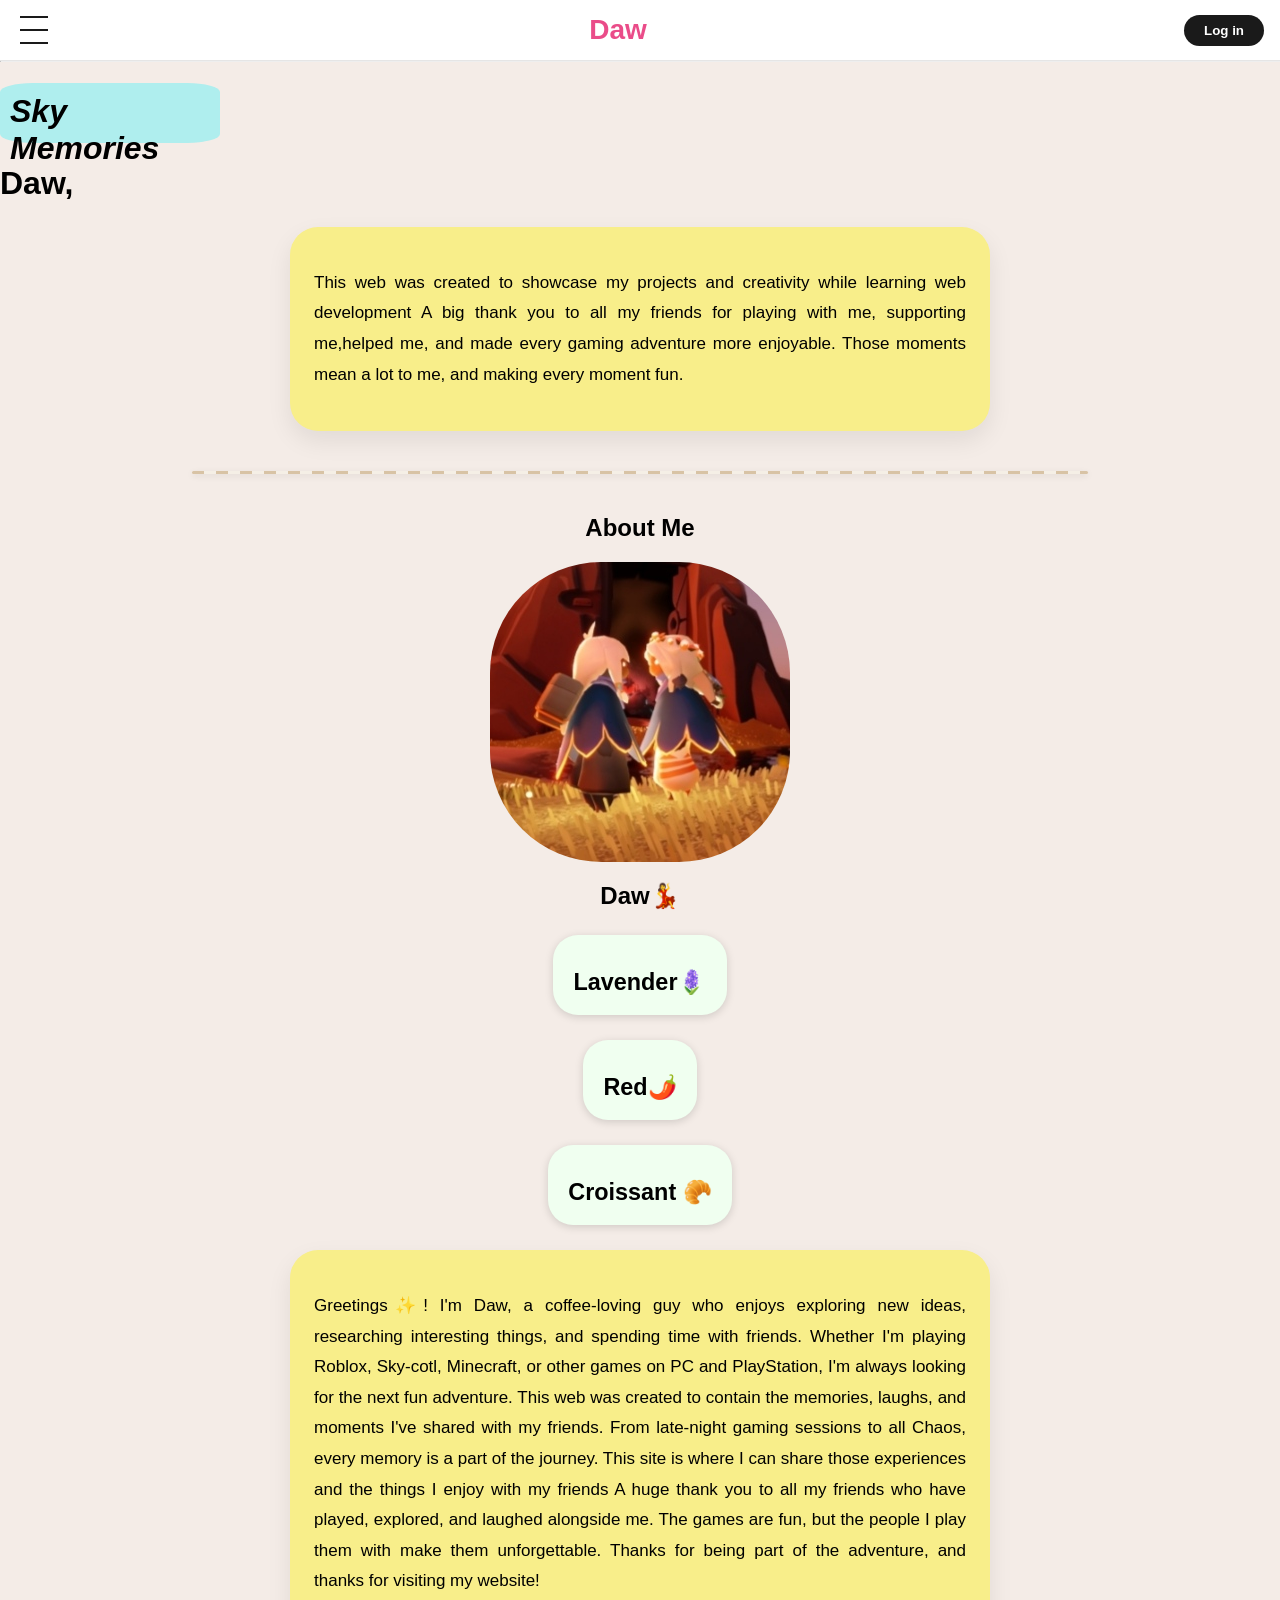
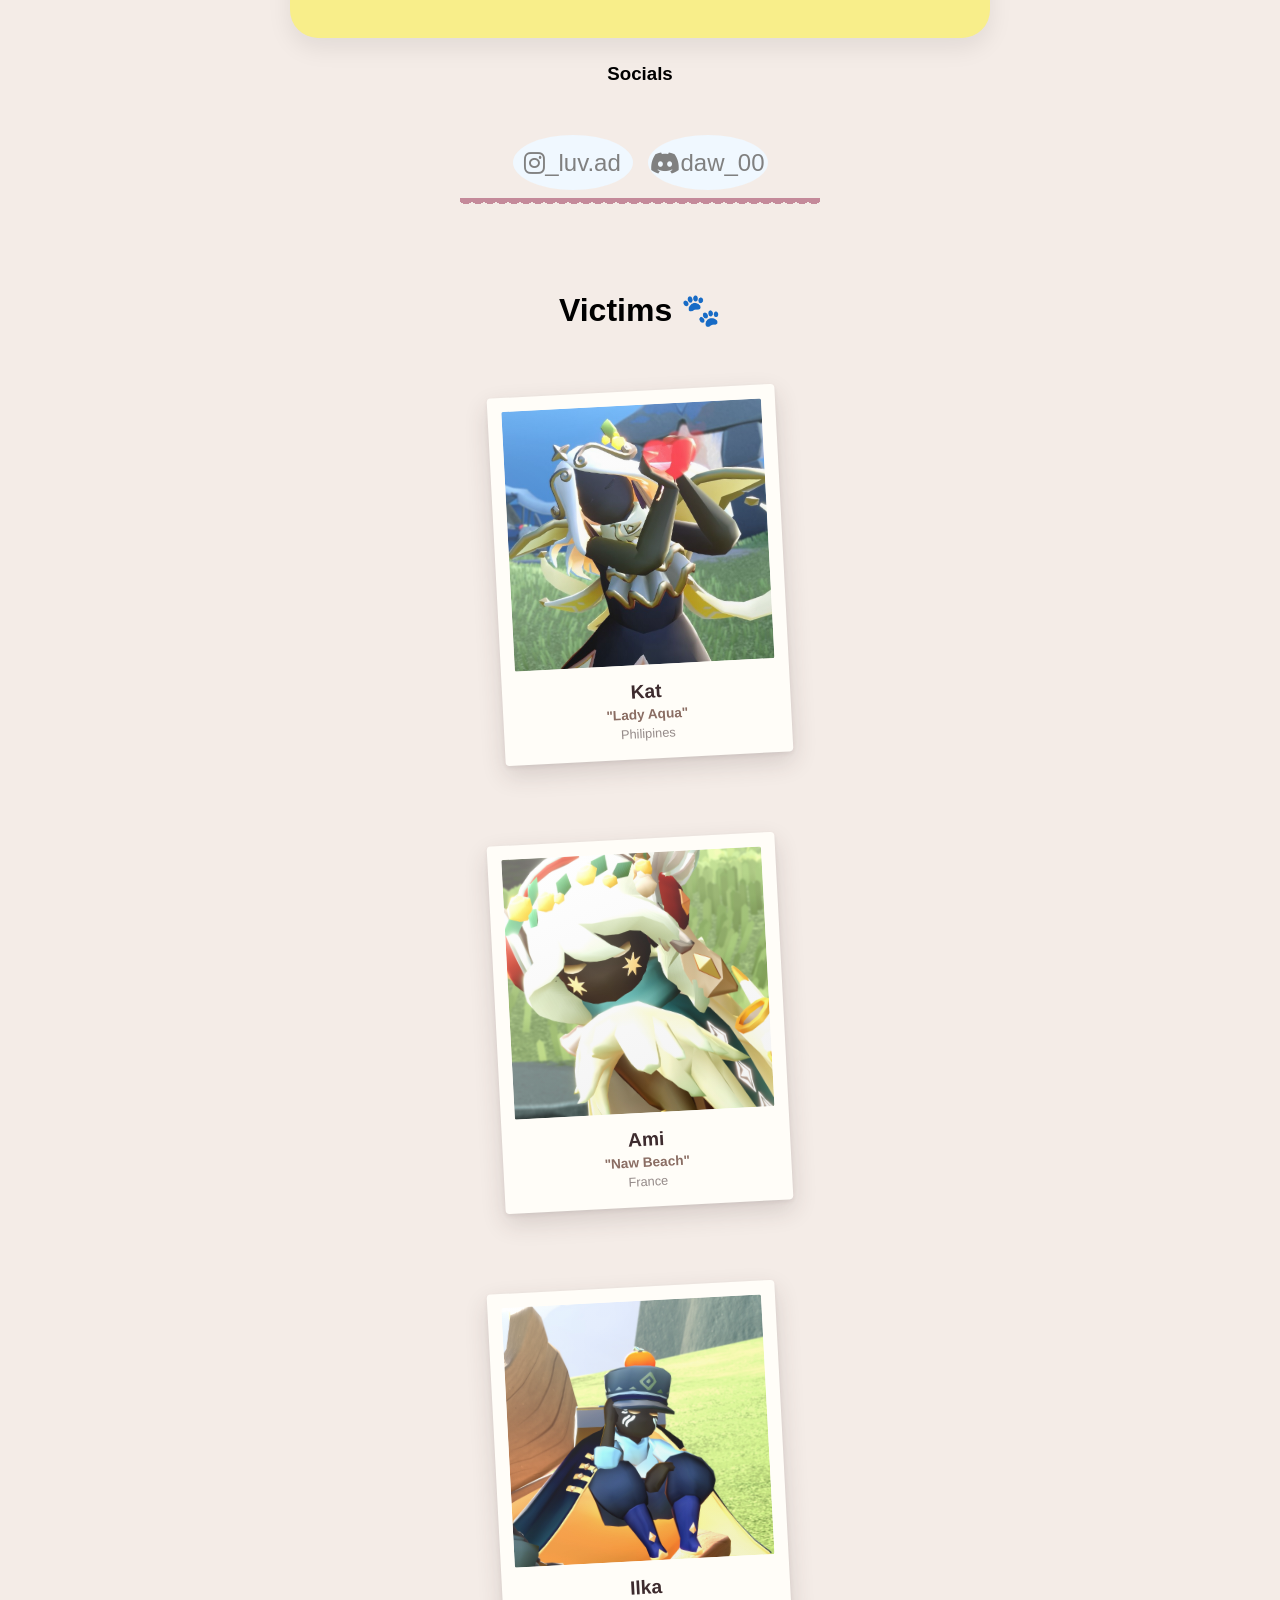
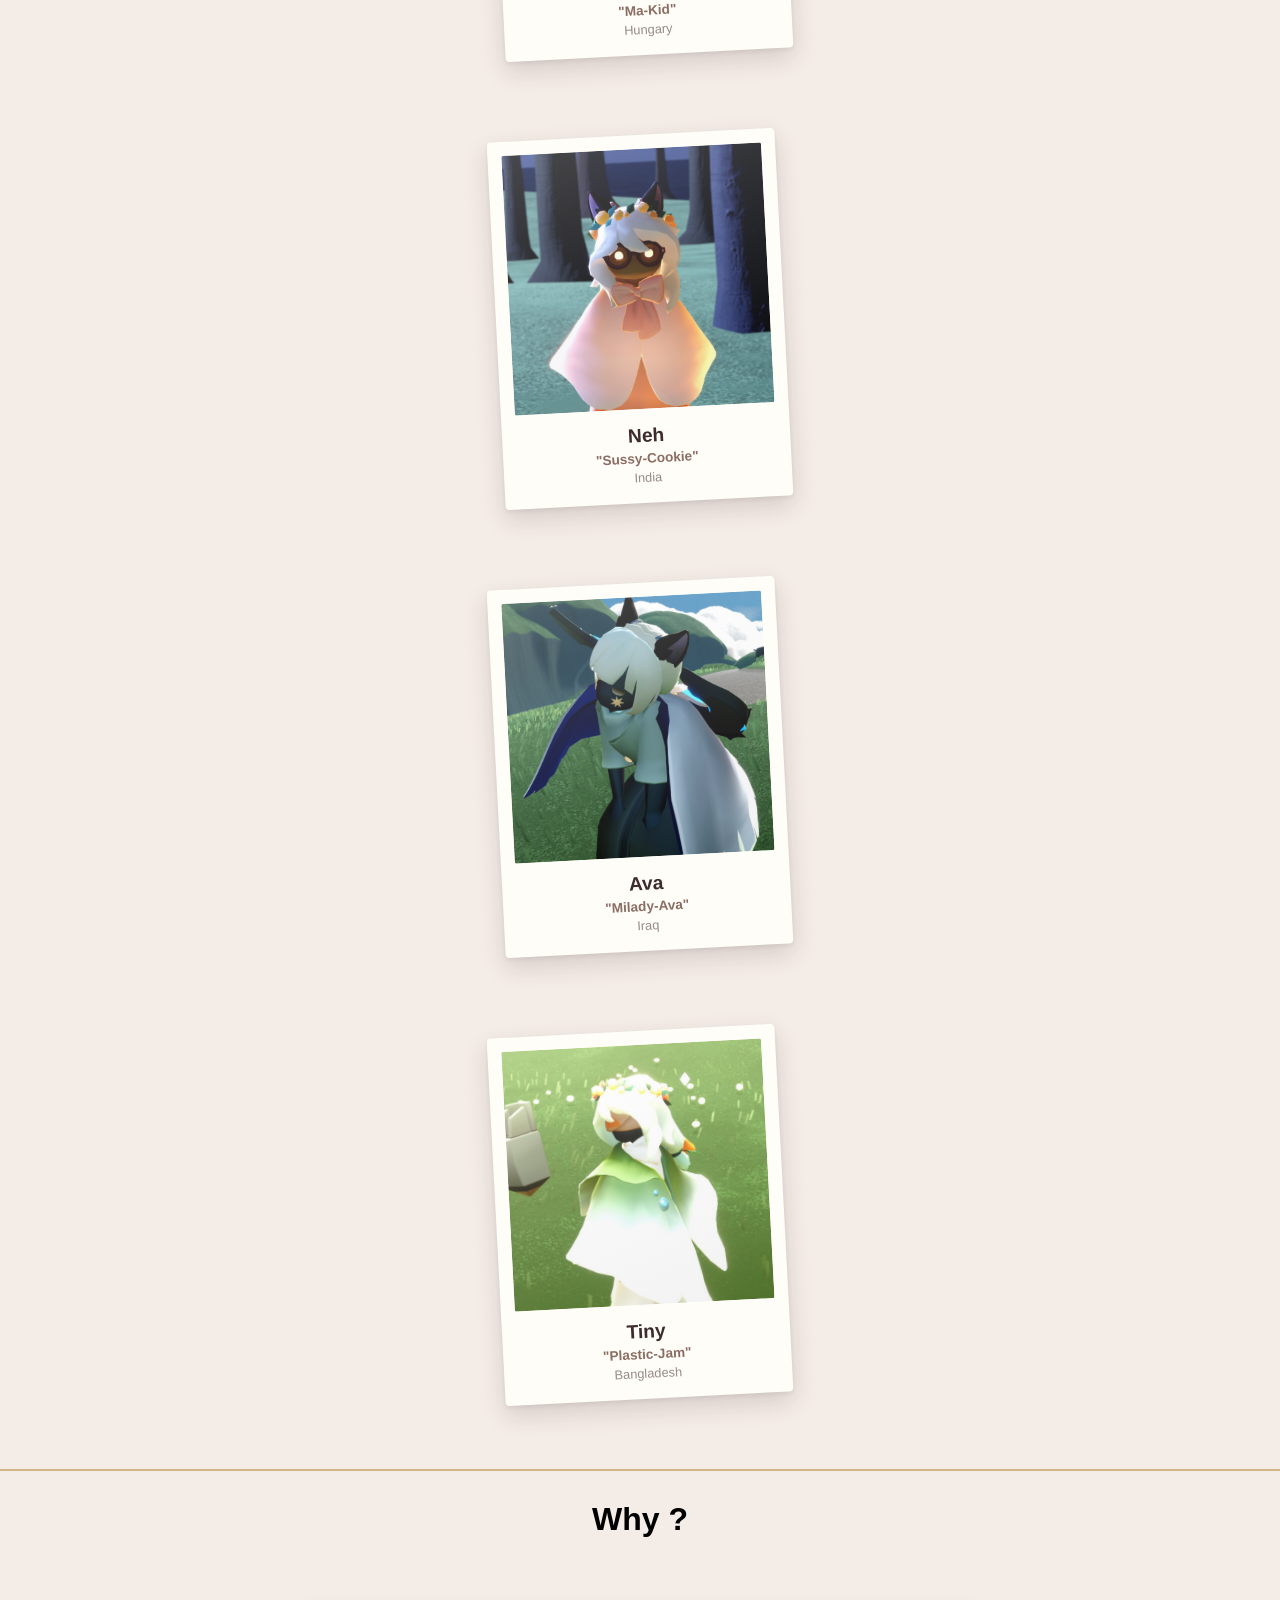
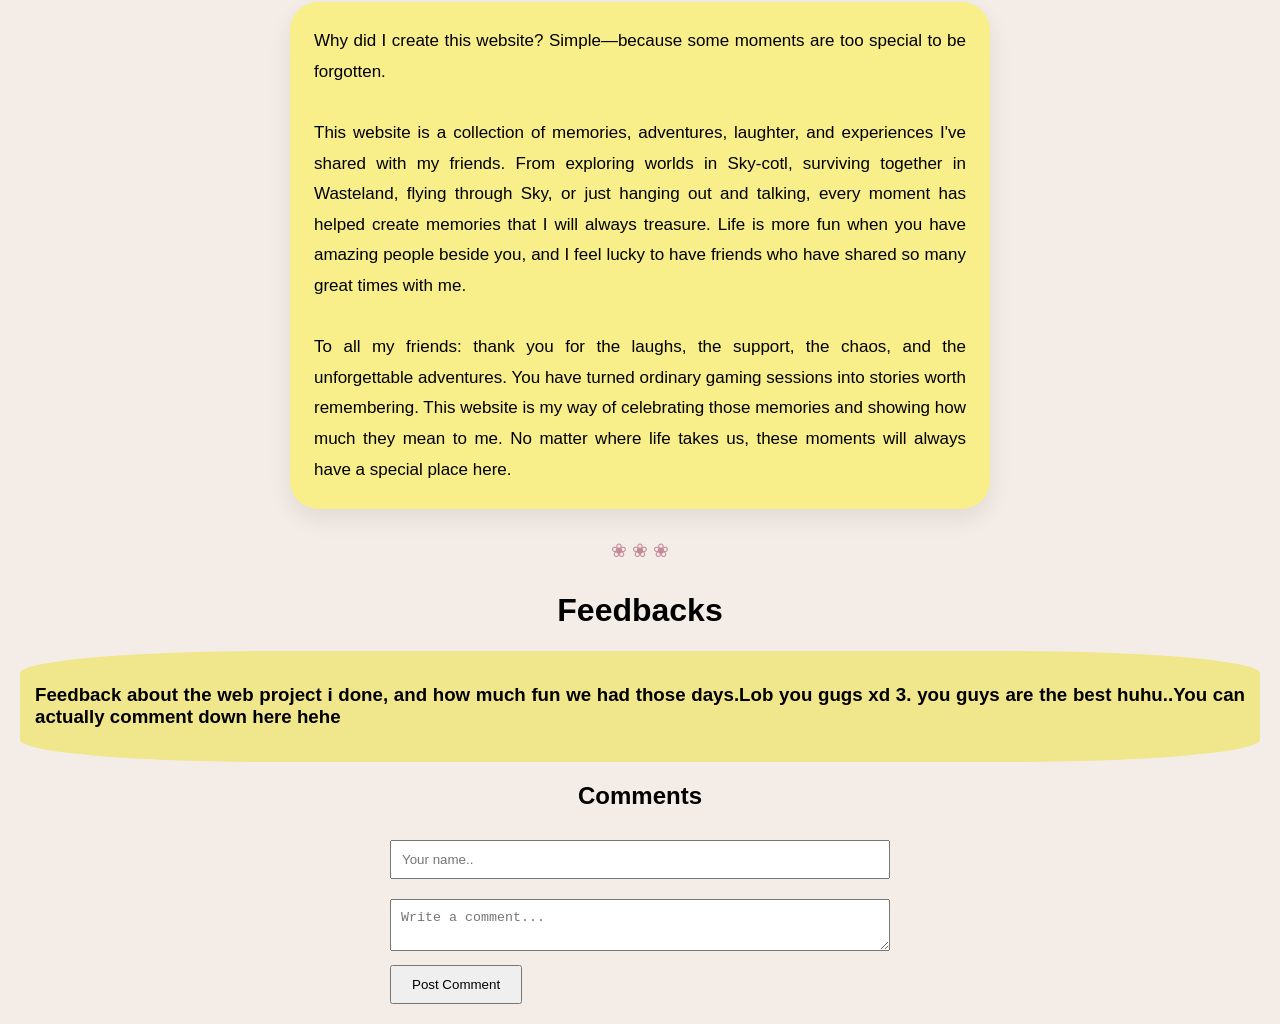
<file: index.html>
<!DOCTYPE html>
<html>
<head>
  <meta name="viewport" content="width=device-width, initial-scale=1.0">
<title>Sky Daw</title>
  <link rel="stylesheet" href="style.css">
  <link rel="javascript" href="app.js">
  <link rel="stylesheet" href="https://cdnjs.cloudflare.com/ajax/libs/font-awesome/6.5.2/css/all.min.css">
  </head>
<body>

  <!-- Navigation -->
  <header>
    <div id="hamburger" class="hamburger">
      <span></span>
      <span></span>
      <span></span>
    </div>

    <a href="#" class="logo">Daw</a>

    <button style="background:#1a1a1a; color:white; border:none; padding:8px 20px; border-radius:9999px; font-weight:600; cursor:pointer;">
      Log in
    </button>
  </header>
  <div id="menuOverlay" class="menu-overlay"></div>
  <div id="menuPanel" class="menu-panel">
    <div id="closeBtn" class="close-btn">✕</div>
    <ul class="menu-items">
      <li><a href="#section1">Home</a></li>
      <li><a href="#section2">About me</a></li>
      <li><a href="#section3">Victims</a></li>
      <li><a href="#section4">Why</a></li>
      <li><a href="#section5">Feedbacks</a></li>
      <li><a href="#section6">Comments</a></li>
    </ul>
  </div>
<section id="section1"></section>
  <hr style="margin-top: 60px;">
    <h1 id="h1"> Sky Memories</h1>
    <h1>Daw,</h1>  
  <div id="Box7">
  <p id="web">This web was created to showcase my projects and creativity while learning web development
  A big thank you to all my friends for playing with me, supporting me,helped me, and made every gaming adventure more enjoyable. Those moments mean a lot to me, and making every moment fun.
  </p>
  </div>

  <section id="section2">
    <hr id="tryhr9">
    <h1 id="h2">About Me</h1>
    <img id="Me" src="Me.jpg">
    <h2 id="h3">Daw💃</h2>
  </section>

  <div class="Round"> 
    <h3 id="h4"><span>Lavender🪻</span></h3>
  </div>
  <div class="Round">
    <h3 id="h5">Red🌶️</h3>
  </div>
  <div class="Round">
    <h3 id="h6">Croissant 🥐</h3>
  </div>

  <div id="content">
    <p>Greetings✨! I'm Daw, a coffee-loving guy who enjoys exploring new ideas, researching interesting things, and spending time with friends. Whether I'm playing Roblox, Sky-cotl, Minecraft, or other games on PC and PlayStation, I'm always looking for the next fun adventure.
    This web was created to contain the memories, laughs, and moments I've shared with my friends. From late-night gaming sessions to all Chaos, every memory is a part of the journey. This site is where I can share those experiences and the things I enjoy with my friends
    A huge thank you to all my friends who have played, explored, and laughed alongside me. The games are fun, but the people I play them with make them unforgettable. Thanks for being part of the adventure, and thanks for visiting my website!</p>
  </div>

  <center><h3 id="social">Socials</h3></center>
  <center>
    <div class="socials">
      <a id="social1" href="https://www.instagram.com/_luv.ad?igsh=MTR1cGdkZjF1ZmYwZA=="><i class="fab fa-instagram"></i>_luv.ad</a>
      <a id="social2" href=""><i class="fab fa-discord"></i>daw_00</a>
    </div>
  </center>
<section id="section3"></section>
  <hr id="tryhr8">
  <center><h1>Victims 🐾</h1></center>
  <div class="gallery">
  <a href="Aqua.html" class="polaroid">
    <div class="photo">
      <img src="aqua.jpg" alt="Photo">
    </div>
    <div class="caption">
      <p class="name">Kat</p>
      <p class="tagname">"Lady Aqua"</p>
      <p class="role">Philipines</p>
    </div>
  </a>
</div> 
  <div class="gallery" id="naw">
  <a href="#" class="polaroid">
    <div class="photo">
      <img src="Naw.jpg" alt="Photo">
    </div>
    <div class="caption">
      <p class="name">Ami</p>
      <p class="tagname">"Naw Beach"</p>
      <p class="role">France</p>
    </div>
  </a>
</div>
<div class="gallery">
  <a href="#" class="polaroid">
    <div class="photo">
      <img src="ilka.jpg" alt="Photo">
    </div>

    <div class="caption">
      <p class="name">Ilka</p>
      <p class="tagname">"Ma-Kid"</p>
      <p class="role">Hungary</p>
    </div>
  </a>
</div>  
  <div class="gallery">
  <a href="#" class="polaroid">
    <div class="photo">
      <img src="nehee.jpg" alt="Photo">
    </div>

    <div class="caption">
      <p class="name">Neh</p>
      <p class="tagname">"Sussy-Cookie"</p>
      <p class="role">India</p>
    </div>
  </a>
</div>
  <div class="gallery">
  <a href="#" class="polaroid">
    <div class="photo">
      <img src="ava.jpg" alt="Photo">
    </div>

    <div class="caption">
      <p class="name">Ava</p>
      <p class="tagname">"Milady-Ava"</p>
      <p class="role">Iraq</p>
    </div>
  </a>
</div>
<div class="gallery">
  <a href="#" class="polaroid">
    <div class="photo">
      <img src="jam.jpg" alt="Photo">
    </div>

    <div class="caption">
      <p class="name">Tiny</p>
      <p class="tagname">"Plastic-Jam"</p>
      <p class="role">Bangladesh</p>
    </div>
  </a>
</div>
  <section id="section4"></section>
  <hr id="hrtry">
  <center><h1>Why ?</h1></center><br>
  <p id="whyy">Why did I create this website? Simple—because some moments are too special to be forgotten.<br><br>

This website is a collection of memories, adventures, laughter, and experiences I've shared with my friends. From exploring worlds in Sky-cotl, surviving together in Wasteland, flying through Sky, or just hanging out and talking, every moment has helped create memories that I will always treasure. Life is more fun when you have amazing people beside you, and I feel lucky to have friends who have shared so many great times with me.<br><br>

To all my friends: thank you for the laughs, the support, the chaos, and the unforgettable adventures. You have turned ordinary gaming sessions into stories worth remembering. This website is my way of celebrating those memories and showing how much they mean to me. No matter where life takes us, these moments will always have a special place here.</p>
  <hr id="hrtry2">
  <section id="section5"></section>
  <center><h1>Feedbacks<h1/></center>
    <div id="feedback">
    <h3>Feedback about the web project i done, and how much fun we had those days.Lob you gugs xd
      3. you guys are the best huhu..You can actually comment down here hehe<h3>
      </div>
      <section id="section6"></section>
        <center><h2>Comments</h2></center>
<div class="comments">
    <input type="text" id="NAME" placeholder="Your name..">

    <textarea id="comment"
              placeholder="Write a comment..."></textarea>

    <button onclick="addComment()">
        Post Comment
    </button>
    </div>
 <div id="comments"></div>
    
    <script type="module" src="app.js"></script>
  </body>
</html>
      <script>
      const hamburger = document.getElementById('hamburger');
    const menuPanel = document.getElementById('menuPanel');
    const menuOverlay = document.getElementById('menuOverlay');
    const closeBtn = document.getElementById('closeBtn');

    function openMenu() {
      menuPanel.style.left = '0';
      menuOverlay.style.opacity = '1';
      menuOverlay.style.visibility = 'visible';
      document.body.style.overflow = 'hidden';
    }

    function closeMenu() {
      menuPanel.style.left = '-100%';
      menuOverlay.style.opacity = '0';
      menuOverlay.style.visibility = 'hidden';
      document.body.style.overflow = 'visible';
    }

    hamburger.addEventListener('click', openMenu);
    closeBtn.addEventListener('click', closeMenu);
    menuOverlay.addEventListener('click', closeMenu);

    document.addEventListener('keydown', e => {
      if (e.key === 'Escape') closeMenu();
    });
      document.querySelectorAll("#menuPanel a").forEach(link => {
    link.addEventListener("click", closeMenu);
});
      </script>

  <script type="module" src="app.js"></script>
</body>
</html>
</file>
<file: style.css>
body{
  background-color: antiquewhite;
  margin:0;
  min-height:100vh;
  
  background:#f4ece7;
  font-family:sans-serif;
}
#navigation-bar{
  background-color: grey;
  padding: 3px;
}
#navigation-bar a {
  color: black;
  text-decoration: none;
  padding: 2px;
  display: block;
  text-align: center;
  font-size: 9px;
}
#navigation-bar ul{
  list-style-type: none;
  overflow: auto;
  margin: 10px;
  display: flex;
}
#navigation-bar li{
  display:inline-block;
  margin: 10px;
  
}

#h1{
  text-align: left;
  border: 25px;
  font-style: italic;
  padding: 10px;
  background-color: paleturquoise;
  border-radius: 15%;
  height: 40px;
  width: 200px;
}
#Me{
  border-radius: 37%;
  display: block;
  margin: 0 auto;
}
#h2{
  text-align: center;
}
#h3{
  text-align: center;
}
#Box7,
#content,
#whyy{
    width: min(90%, 700px);
    margin: 25px auto;
    padding: 24px;
    background: #F8EE8A;
    border-radius: 28px;
    box-sizing: border-box;

    text-align: justify;
    line-height: 1.8;
    font-size: 17px;

    box-shadow: 0 10px 25px rgba(0,0,0,.08);
}
  
.Round{
  background-color: honeydew;
  display: flex;
  justify-content: center;
  padding: 10px 20px 20px; 
  margin: 25px auto;
  text-align: justify;
  height: 50px;
  width: fit-content;
  border-radius: 25px;
  font-size: 20px;
  font-weight: bold;
  box-shadow: 0 2px 8px rgba(0, 0, 0, 0.15);
}
.socials{
  display:flex;
  justify-content:center;
  gap:15px;
  margin-top: 50px;
}

.socials a{
  width:120px;
  height:55px;
  background-color: aliceblue;
  border-radius:50%;
  display:flex;
  align-items:center;
  justify-content:center;
  text-decoration:none;
  background:;
  color:grey;
  font-size:24px;
  transition:0.3s;
}

.socials a:hover{
  transform:translateY(-5px);
  box-shadow:0 5px 15px rgba(0,0,0,0.2);
}
:root{
  --paper:#fffdf8;
  --plum:#3d2b2e;
  --clay-dark:#8a6d63;
}



.gallery{
  padding:40px;
  display: flex;
  justify-content: center;
}
  
.polaroid{
  position:relative;
  
  width:260px;
  background:var(--paper);
  padding:14px 14px 0;
  border-radius:4px;
  text-decoration:none;
  color:var(--plum);
  display:block; 
  cursor:pointer;
  transform:rotate(-3deg);
  box-shadow:
    0 10px 24px rgba(61,43,46,.16),
    0 2px 4px rgba(61,43,46,.08);

  transition:
    transform .35s cubic-bezier(.2,.8,.2,1),
    box-shadow .35s ease;
}
/* Hover */
.polaroid:hover{
  transform:
    rotate(0deg)
    translateY(-8px)
    scale(1.03);

  box-shadow:
    0 20px 36px rgba(61,43,46,.22),
    0 4px 8px rgba(61,43,46,.1);

  z-index:5;
}

/* Click animation */
.polaroid:active{
  transform:
    rotate(0deg)
    translateY(2px)
    scale(.97);

  box-shadow:
    0 6px 12px rgba(61,43,46,.18);
}

.photo{
  width:100%;
  aspect-ratio:1/1;
  border-radius:2px;
  overflow:hidden;
  position:relative;
}

.photo img{
  width:100%;
  height:100%;
  object-fit:cover;
  display:block;
}

/* Gloss effect */
.photo::after{
  content:"";
  position:absolute;
  inset:0;
  background:
    linear-gradient(
      160deg,
      rgba(255,255,255,.28),
      rgba(0,0,0,.05)
    );
}

.caption{
  text-align:center;
  padding:16px 6px 18px;
}

.name{
  margin:0;
  font-size:1.2rem;
  font-weight:700;
}

.tagname{
  margin:4px 0;
  color:var(--clay-dark);
  font-weight:600;
  font-size:.85rem;
}

.role{
  margin:0;
  font-size:.8rem;
  color:rgba(61,43,46,.55);
}
#hrtry{
  border:none;
  border-top:2px solid #d4b483;
  position:relative;
  margin:30px 0;
}

#hrtry::after{
  content:"◆";
  position:absolute;
  left:50%;
  top:-12px;
  transform:translateX(-50%);
  background:white;
  padding:0 10px;
  color:#d4b483;
}
#tryhr9{border:none;
    height:3px;
    width:70%;
    margin:40px auto;
    background:
      repeating-linear-gradient(
        90deg,
        #d8c3a5 0 12px,
        #f5efe6 12px 24px
      );
    border-radius:10px;
    box-shadow:0 2px 6px rgba(0,0,0,.1);
}
#tryhr8{
    border:none;
    height:12px;
  width: 300px;
    background:
      radial-gradient(circle at 6px -2px,#c48a9a 8px,transparent 8px)
      repeat-x;
    background-size:12px 12px;
  padding: 30px;
}
#hrtry2{
    border:none;
    text-align:center;
    margin:30px 0;
}
#feedback{
  background-color: khaki;
  margin: 20px;
  padding: 15px;
  border-radius: 20%;
  display: block;
  text-align: justify;
}
#web{
  font-family: arial;
}
#hrtry2::after{
    content:"❀ ❀ ❀";
    color:#c48a9a;
    font-size:1.2rem;
}
.comments{
    max-width:500px;
    margin:auto;
}

.comments input,
.comments textarea{
    width:100%;
    margin:10px 0;
    padding:10px;
    box-sizing:border-box;
}

.comments button{
    padding:10px 20px;
    cursor:pointer;
}

.comment{
    background:white;
    padding:10px;
    margin-top:10px;
    border-radius:10px;
    box-shadow:0 2px 5px rgba(0,0,0,.1);
}
#comments{
  margin-top:20px;
}

.comment{
  background:white;
  padding:12px;
  margin:10px 0;
  border-radius:12px;
  box-shadow:0 2px 6px rgba(0,0,0,.1);
}

.comment b{
  color:#3d2b2e;
}

    /* Navigation Styles */
header {
      position: fixed;
      top: 0;
      left: 0;
      right: 0;
      height: 60px;
      background: white;
      border-bottom: 1px solid #e5e5e5;
      display: flex;
      align-items: center;
      justify-content: space-between;
      padding: 0 16px;
      z-index: 1000;
    }

    .logo {
      font-size: 28px;
      font-weight: bold;
      color: #ea4c89;
      text-decoration: none;
    }

    .hamburger {
      width: 28px;
      height: 28px;
      display: flex;
      flex-direction: column;
      justify-content: space-between;
      cursor: pointer;
      padding: 4px;
    }

    .hamburger span {
      height: 2px;
      background: #1a1a1a;
      transition: all 0.3s;
    }

    .menu-overlay {
      position: fixed;
      top: 0; left: 0;
      width: 100%; height: 100vh;
      background: rgba(0,0,0,0.4);
      opacity: 0;
      visibility: hidden;
      transition: all 0.4s;
      z-index: 999;
    }

    .menu-overlay.active {
      opacity: 1;
      visibility: visible;
    }

    .menu-panel {
      position: fixed;
      top: 0;
      left: -100%;
      width: 85%;
      max-width: 320px;
      height: 100vh;
      background: white;
      padding: 80px 24px 24px;
      transition: left 0.4s cubic-bezier(0.32, 0.72, 0, 1);
      box-shadow: 2px 0 20px rgba(0,0,0,0.1);
      z-index: 1000;
    }

    .menu-panel.active {
      left: 0;
    }

    .close-btn {
      position: absolute;
      top: 20px;
      right: 20;
      font-size: 28px;
      cursor: pointer;
      color: #666;
    }

    .menu-items {
      list-style: none;
      padding: 0;
    }

    .menu-items li {
      margin-bottom: 24px;
    }

    .menu-items a {
      text-decoration: none;
      color: #1a1a1a;
      font-size: 22px;
      font-weight: 500;
    }
</file>
